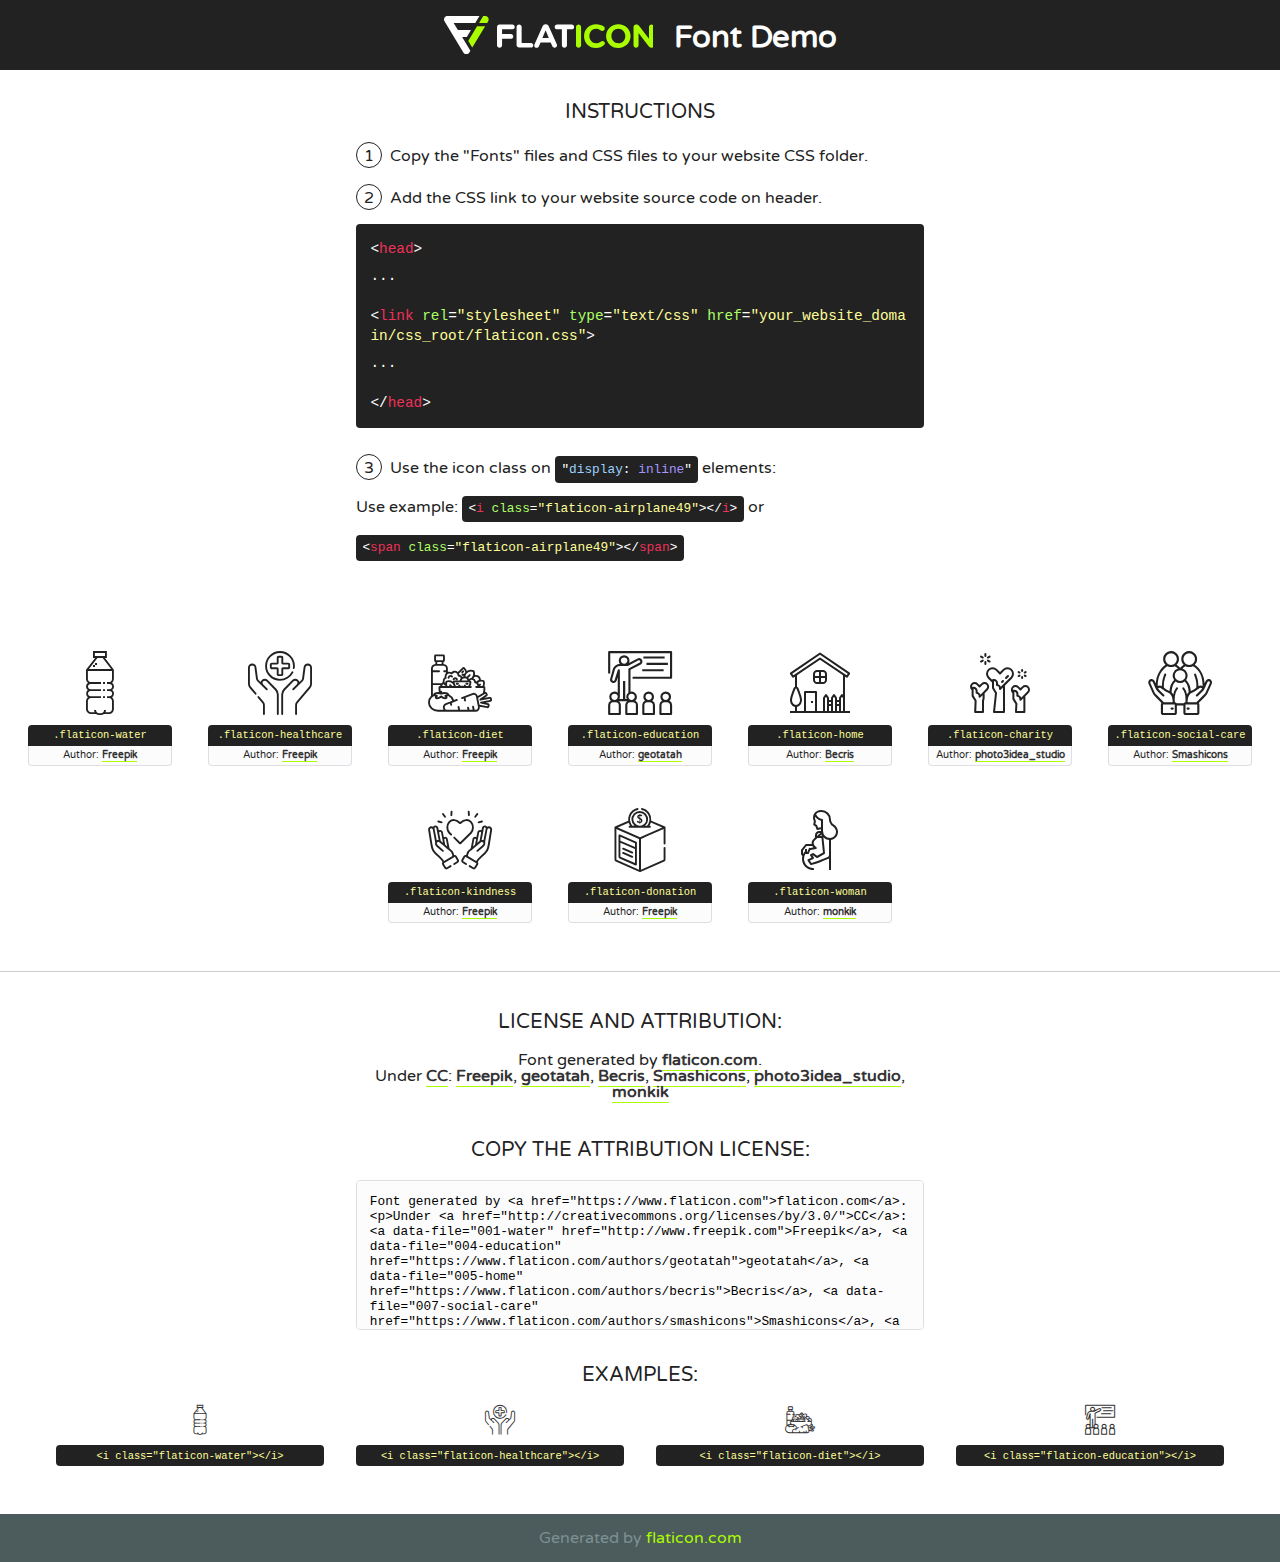
<file: public/lib/flaticon/font/flaticon.html>
<!DOCTYPE html>
<!--
  Flaticon icon font: Flaticon
  Creation date: 30/09/2020 10:47
-->
<html>
<!DOCTYPE html>
<html>

<head>
    <title>Flaticon WebFont</title>
    <link href="http://fonts.googleapis.com/css?family=Varela+Round" rel="stylesheet" type="text/css" />
    <link rel="stylesheet" type="text/css" href="flaticon.css">
    <meta charset="UTF-8">
    <style>
    html, body, div, span, applet, object, iframe,
    h1, h2, h3, h4, h5, h6, p, blockquote, pre,
    a, abbr, acronym, address, big, cite, code,
    del, dfn, em, img, ins, kbd, q, s, samp,
    small, strike, strong, sub, sup, tt, var,
    b, u, i, center,
    dl, dt, dd, ol, ul, li,
    fieldset, form, label, legend,
    table, caption, tbody, tfoot, thead, tr, th, td,
    article, aside, canvas, details, embed, 
    figure, figcaption, footer, header, hgroup, 
    menu, nav, output, ruby, section, summary,
    time, mark, audio, video {
        margin: 0;
        padding: 0;
        border: 0;
        font-size: 100%;
        font: inherit;
        vertical-align: baseline;
    }
    /* HTML5 display-role reset for older browsers */
    article, aside, details, figcaption, figure, 
    footer, header, hgroup, menu, nav, section {
        display: block;
    }
    body {
        line-height: 1;
    }
    ol, ul {
        list-style: none;
    }
    blockquote, q {
        quotes: none;
    }
    blockquote:before, blockquote:after,
    q:before, q:after {
        content: '';
        content: none;
    }
    table {
        border-collapse: collapse;
        border-spacing: 0;
    }
    body {
        font-family: 'Varela Round', Helvetica, Arial, sans-serif;
        font-size: 16px;
        color: #222;
    }
    a {
        color: #333;
        border-bottom: 1px solid #a9fd00;
        font-weight: bold;
        text-decoration: none;
    }
    * {
        -moz-box-sizing: border-box;
        -webkit-box-sizing: border-box;
        box-sizing: border-box;
        margin: 0;
        padding: 0;
    }
    [class^="flaticon-"]:before, [class*=" flaticon-"]:before, [class^="flaticon-"]:after, [class*=" flaticon-"]:after {
        font-family: Flaticon;
        font-size: 30px;
        font-style: normal;
        margin-left: 20px;
        color: #333;
    }
    .wrapper {
        max-width: 600px;
        margin: auto;
        padding: 0 1em;
    }
    .title {
        font-size: 1.25em;
        text-align: center;
        margin-bottom: 1em;
        text-transform: uppercase;
    }
    header {
        text-align: center;
        background-color: #222;
        color: #fff;
        padding: 1em;
    }
    header .logo {
        width: 210px;
        height: 38px;
        display: inline-block;
        vertical-align: middle;
        margin-right: 1em;
        border: none;
    }
    header strong {
        font-size: 1.95em;
        font-weight: bold;
        vertical-align: middle;
        margin-top: 5px;
        display: inline-block;
    }
    .demo {
        margin: 2em auto;
        line-height: 1.25em;
    }
    .demo ul li {
        margin-bottom: 1em;
    }
    .demo ul li .num {
        color: #222;
        border-radius: 20px;
        display: inline-block;
        width: 26px;
        padding: 3px;
        height: 26px;
        text-align: center;
        margin-right: 0.5em;
        border: 1px solid #222;
    }
    .demo ul li code {
        background-color: #222;
        border-radius: 4px;
        padding: 0.25em 0.5em;
        display: inline-block;
        color: #fff;
        font-family: Consolas,Monaco,Lucida Console,Liberation Mono,DejaVu Sans Mono,Bitstream Vera Sans Mono,Courier New, monospace;
        font-weight: lighter;
        margin-top: 1em;
        font-size: 0.8em;
        word-break: break-all;
    }
    .demo ul li code.big {
        padding: 1em;
        font-size: 0.9em;
    }
    .demo ul li code .red {
        color: #EF3159;
    }
    .demo ul li code .green {
        color: #ACFF65;
    }
    .demo ul li code .yellow {
        color: #FFFF99;
    }
    .demo ul li code .blue {
        color: #99D3FF;
    }
    .demo ul li code .purple {
        color: #A295FF;
    }
    .demo ul li code .dots {
        margin-top: 0.5em;
        display: block;
    }
    #glyphs {
        border-bottom: 1px solid #ccc;
        padding: 2em 0;
        text-align: center;
    }
    .glyph {
        display: inline-block;
        width: 9em;
        margin: 1em;
        text-align: center;
        vertical-align: top;
        background: #FFF;
    }
    .glyph .glyph-icon {
        padding: 10px;
        display: block;
        font-family:"Flaticon";
        font-size: 64px;
        line-height: 1;
    }
    .glyph .glyph-icon:before {
        font-size: 64px;
        color: #222;
        margin-left: 0;
    }
    .class-name {
        font-size: 0.65em;
        background-color: #222;
        color: #fff;
        border-radius: 4px 4px 0 0;
        padding: 0.5em;
        color: #FFFF99;
        font-family: Consolas,Monaco,Lucida Console,Liberation Mono,DejaVu Sans Mono,Bitstream Vera Sans Mono,Courier New, monospace;
    }
    .author-name {
        font-size: 0.6em;
        background-color: #fcfcfd;
        border: 1px solid #DEDEE4;
        border-top: 0;
        border-radius: 0 0 4px 4px;
        padding: 0.5em;
    }
    .class-name:last-child {
        font-size: 10px;
        color:#888;
    }
    .class-name:last-child a {
        font-size: 10px;
        color:#555;
    }
    .class-name:last-child a:hover {
        color:#a9fd00;
    }
    .glyph > input {
        display: block;
        width: 100px;
        margin: 5px auto;
        text-align: center;
        font-size: 12px;
        cursor: text;
    }
    .glyph > input.icon-input {
        font-family:"Flaticon";
        font-size: 16px;
        margin-bottom: 10px;
    }
    .attribution .title {
        margin-top: 2em;
    }
    .attribution textarea {
        background-color: #fcfcfd;
        padding: 1em;
        border: none;
        box-shadow: none;
        border: 1px solid #DEDEE4;
        border-radius: 4px;
        resize: none;
        width: 100%;
        height: 150px;
        font-size: 0.8em;
        font-family: Consolas,Monaco,Lucida Console,Liberation Mono,DejaVu Sans Mono,Bitstream Vera Sans Mono,Courier New, monospace;
        -webkit-appearance: none;
    }
    .iconsuse {
        margin: 2em auto;
        text-align: center;
        max-width: 1200px;
    }
    .iconsuse:after {
        content: '';
        display: table;
        clear: both;
    }
    .iconsuse .image {
        float: left;
        width: 25%;
        padding: 0 1em;
    }
    .iconsuse .image p {
        margin-bottom: 1em;
    }
    .iconsuse .image span {
        display: block;
        font-size: 0.65em;
        background-color: #222;
        color: #fff;
        border-radius: 4px;
        padding: 0.5em;
        color: #FFFF99;
        margin-top: 1em;
        font-family: Consolas,Monaco,Lucida Console,Liberation Mono,DejaVu Sans Mono,Bitstream Vera Sans Mono,Courier New, monospace;
    }
    #footer {
        text-align: center;
        background-color: #4C5B5C;
        color: #7c9192;
        padding: 1em;
    }
    #footer a {
        border: none;
        color: #a9fd00;
        font-weight: normal;
    }
    @media (max-width: 960px) {
        .iconsuse .image {
            width: 50%;
        }
    }
    @media (max-width: 560px) {
        .iconsuse .image {
            width: 100%;
        }
    }
    </style>
</head>

<body class="characters-off">

    <header>
        <a href="https://www.flaticon.com" target="_blank" class="logo">
            <svg version="1.1" xmlns="http://www.w3.org/2000/svg" xmlns:xlink="http://www.w3.org/1999/xlink" xmlns:a="http://ns.adobe.com/AdobeSVGViewerExtensions/3.0/" viewBox="0 0 560.875 102.036" enable-background="new 0 0 560.875 102.036" xml:space="preserve">
                <defs>
                </defs>
                <g>
                    <g class="letters">
                        <path fill="#ffffff" d="M141.596,29.675c0-3.777,2.985-6.767,6.764-6.767h34.438c3.426,0,6.15,2.728,6.15,6.15
                        c0,3.43-2.724,6.149-6.15,6.149h-27.674v13.091h23.719c3.429,0,6.151,2.724,6.151,6.15c0,3.43-2.723,6.149-6.151,6.149h-23.719
                        v17.574c0,3.773-2.986,6.761-6.764,6.761c-3.779,0-6.764-2.989-6.764-6.761V29.675z"></path>
                        <path fill="#ffffff" d="M193.844,29.149c0-3.781,2.985-6.767,6.764-6.767c3.776,0,6.763,2.985,6.763,6.767v42.957h25.039
                        c3.426,0,6.149,2.726,6.149,6.153c0,3.425-2.723,6.15-6.149,6.15h-31.802c-3.779,0-6.764-2.986-6.764-6.768V29.149z"></path>
                        <path fill="#ffffff" d="M241.891,75.71l21.438-48.407c1.492-3.341,4.215-5.357,7.906-5.357h0.792
                        c3.686,0,6.323,2.017,7.815,5.357l21.439,48.407c0.436,0.967,0.701,1.845,0.701,2.723c0,3.602-2.809,6.501-6.414,6.501
                        c-3.161,0-5.269-1.845-6.499-4.655l-4.132-9.661h-27.059l-4.301,10.102c-1.144,2.631-3.426,4.214-6.237,4.214
                        c-3.517,0-6.24-2.81-6.24-6.325C241.1,77.64,241.451,76.677,241.891,75.71z M279.932,58.666l-8.521-20.297l-8.526,20.297H279.932
                        z"></path>
                        <path fill="#ffffff" d="M314.864,35.387H301.86c-3.429,0-6.239-2.813-6.239-6.238c0-3.429,2.811-6.24,6.239-6.24h39.533
                        c3.426,0,6.237,2.811,6.237,6.24c0,3.425-2.811,6.238-6.237,6.238h-13.001v42.785c0,3.773-2.99,6.761-6.764,6.761
                        c-3.779,0-6.764-2.989-6.764-6.761V35.387z"></path>
                        <path fill="#A9FD00" d="M352.615,29.149c0-3.781,2.985-6.767,6.767-6.767c3.774,0,6.761,2.985,6.761,6.767v49.024
                        c0,3.773-2.987,6.761-6.761,6.761c-3.781,0-6.767-2.989-6.767-6.761V29.149z"></path>
                        <path fill="#A9FD00" d="M374.132,53.836v-0.179c0-17.481,13.178-31.801,32.065-31.801c9.22,0,15.459,2.458,20.557,6.238
                        c1.402,1.054,2.637,2.985,2.637,5.357c0,3.692-2.985,6.59-6.681,6.59c-1.845,0-3.071-0.702-4.044-1.319
                        c-3.776-2.813-7.729-4.393-12.562-4.393c-10.364,0-17.831,8.611-17.831,19.154v0.173c0,10.542,7.291,19.329,17.831,19.329
                        c5.715,0,9.492-1.756,13.359-4.834c1.049-0.874,2.458-1.491,4.039-1.491c3.429,0,6.325,2.813,6.325,6.236
                        c0,2.106-1.056,3.78-2.282,4.834c-5.539,4.834-12.036,7.733-21.878,7.733C387.572,85.464,374.132,71.493,374.132,53.836z"></path>
                        <path fill="#A9FD00" d="M433.009,53.836v-0.179c0-17.481,13.79-31.801,32.766-31.801c18.981,0,32.592,14.143,32.592,31.628v0.173
                        c0,17.483-13.785,31.807-32.769,31.807C446.625,85.464,433.009,71.32,433.009,53.836z M484.224,53.836v-0.179
                        c0-10.539-7.725-19.326-18.626-19.326c-10.893,0-18.449,8.611-18.449,19.154v0.173c0,10.542,7.73,19.329,18.626,19.329
                        C476.676,72.986,484.224,64.378,484.224,53.836z"></path>
                        <path fill="#A9FD00" d="M506.233,29.321c0-3.774,2.99-6.763,6.767-6.763h1.401c3.252,0,5.183,1.583,7.029,3.953l26.093,34.265
                        V29.059c0-3.692,2.99-6.677,6.681-6.677c3.683,0,6.671,2.985,6.671,6.677v48.934c0,3.78-2.987,6.765-6.764,6.765h-0.436
                        c-3.257,0-5.188-1.581-7.034-3.953l-27.056-35.492v32.944c0,3.687-2.985,6.676-6.678,6.676c-3.683,0-6.673-2.989-6.673-6.676
                        V29.321z"></path>
                    </g>
                    <g class="insignia">
                        <path fill="#ffffff" d="M48.372,56.137h12.517l11.156-18.537H37.186L25.688,18.539h57.825L94.668,0H9.271
                        C5.925,0,2.842,1.801,1.198,4.716c-1.644,2.907-1.593,6.482,0.134,9.343l50.38,83.501c1.678,2.781,4.689,4.476,7.938,4.476
                        c3.246,0,6.257-1.695,7.935-4.476l2.898-4.804L48.372,56.137z"></path>
                        <g class="i">
                            <path fill="#A9FD00" d="M93.575,18.539h0.031v0.004l21.652,0.004l2.705-4.488c1.727-2.861,1.778-6.436,0.133-9.343
                            C116.454,1.801,113.371,0,110.026,0h-5.294L93.575,18.539z"></path>
                            <polygon fill="#A9FD00" points="88.291,27.356 64.725,66.486 75.519,84.404 109.942,27.356"></polygon>
                        </g>
                    </g>
                </g>
            </svg>
        </a>
        <strong>Font Demo</strong>
    </header>


    <section class="demo wrapper">

        <p class="title">Instructions</p>

        <ul>
            <li>
                <span class="num">1</span>Copy the "Fonts" files and CSS files to your website CSS folder.
            </li>
            <li>
                <span class="num">2</span>Add the CSS link to your website source code on header.
                <code class="big">
                    &lt;<span class="red">head</span>&gt;
                    <br/><span class="dots">...</span>
                    <br/>&lt;<span class="red">link</span> <span class="green">rel</span>=<span class="yellow">"stylesheet"</span> <span class="green">type</span>=<span class="yellow">"text/css"</span> <span class="green">href</span>=<span class="yellow">"your_website_domain/css_root/flaticon.css"</span>&gt;
                    <br/><span class="dots">...</span>
                    <br/>&lt;/<span class="red">head</span>&gt;
                </code>
            </li>

            <li>
                <p>
                    <span class="num">3</span>Use the icon class on <code>"<span class="blue">display</span>:<span class="purple"> inline</span>"</code> elements:
                    <br />
                    Use example: <code>&lt;<span class="red">i</span> <span class="green">class</span>=<span class="yellow">&quot;flaticon-airplane49&quot;</span>&gt;&lt;/<span class="red">i</span>&gt;</code> or <code>&lt;<span class="red">span</span> <span class="green">class</span>=<span class="yellow">&quot;flaticon-airplane49&quot;</span>&gt;&lt;/<span class="red">span</span>&gt;</code>
            </li>
        </ul>

    </section>




   <section id="glyphs">          
    
      
        <div class="glyph"><div class="glyph-icon flaticon-water"></div>
            <div class="class-name">.flaticon-water</div>
            <div class="author-name">Author: <a data-file="001-water" href="http://www.freepik.com">Freepik</a> </div> 
        </div>        
        
        <div class="glyph"><div class="glyph-icon flaticon-healthcare"></div>
            <div class="class-name">.flaticon-healthcare</div>
            <div class="author-name">Author: <a data-file="002-healthcare" href="http://www.freepik.com">Freepik</a> </div> 
        </div>        
        
        <div class="glyph"><div class="glyph-icon flaticon-diet"></div>
            <div class="class-name">.flaticon-diet</div>
            <div class="author-name">Author: <a data-file="003-diet" href="http://www.freepik.com">Freepik</a> </div> 
        </div>        
        
        <div class="glyph"><div class="glyph-icon flaticon-education"></div>
            <div class="class-name">.flaticon-education</div>
            <div class="author-name">Author: <a data-file="004-education" href="https://www.flaticon.com/authors/geotatah">geotatah</a> </div> 
        </div>        
        
        <div class="glyph"><div class="glyph-icon flaticon-home"></div>
            <div class="class-name">.flaticon-home</div>
            <div class="author-name">Author: <a data-file="005-home" href="https://www.flaticon.com/authors/becris">Becris</a> </div> 
        </div>        
        
        <div class="glyph"><div class="glyph-icon flaticon-charity"></div>
            <div class="class-name">.flaticon-charity</div>
            <div class="author-name">Author: <a data-file="006-charity" href="https://www.flaticon.com/authors/photo3idea-studio">photo3idea_studio</a> </div> 
        </div>        
        
        <div class="glyph"><div class="glyph-icon flaticon-social-care"></div>
            <div class="class-name">.flaticon-social-care</div>
            <div class="author-name">Author: <a data-file="007-social-care" href="https://www.flaticon.com/authors/smashicons">Smashicons</a> </div> 
        </div>        
        
        <div class="glyph"><div class="glyph-icon flaticon-kindness"></div>
            <div class="class-name">.flaticon-kindness</div>
            <div class="author-name">Author: <a data-file="008-kindness" href="http://www.freepik.com">Freepik</a> </div> 
        </div>        
        
        <div class="glyph"><div class="glyph-icon flaticon-donation"></div>
            <div class="class-name">.flaticon-donation</div>
            <div class="author-name">Author: <a data-file="009-donation" href="http://www.freepik.com">Freepik</a> </div> 
        </div>        
        
        <div class="glyph"><div class="glyph-icon flaticon-woman"></div>
            <div class="class-name">.flaticon-woman</div>
            <div class="author-name">Author: <a data-file="010-woman" href="https://www.flaticon.com/authors/monkik">monkik</a> </div> 
        </div>        
        

    </section>



    <section class="attribution wrapper"   style="text-align:center;">

      <div class="title">License and attribution:</div><div class="attrDiv">Font generated by <a href="https://www.flaticon.com">flaticon.com</a>. <div><p>Under <a href="http://creativecommons.org/licenses/by/3.0/">CC</a>: <a data-file="001-water" href="http://www.freepik.com">Freepik</a>, <a data-file="004-education" href="https://www.flaticon.com/authors/geotatah">geotatah</a>, <a data-file="005-home" href="https://www.flaticon.com/authors/becris">Becris</a>, <a data-file="007-social-care" href="https://www.flaticon.com/authors/smashicons">Smashicons</a>, <a data-file="006-charity" href="https://www.flaticon.com/authors/photo3idea-studio">photo3idea_studio</a>, <a data-file="010-woman" href="https://www.flaticon.com/authors/monkik">monkik</a></p>  </div>
      </div>
      <div class="title">Copy the Attribution License:</div>

    <textarea onclick="this.focus();this.select();">Font generated by &lt;a href=&quot;https://www.flaticon.com&quot;&gt;flaticon.com&lt;/a&gt;. <p>Under <a href="http://creativecommons.org/licenses/by/3.0/">CC</a>: <a data-file="001-water" href="http://www.freepik.com">Freepik</a>, <a data-file="004-education" href="https://www.flaticon.com/authors/geotatah">geotatah</a>, <a data-file="005-home" href="https://www.flaticon.com/authors/becris">Becris</a>, <a data-file="007-social-care" href="https://www.flaticon.com/authors/smashicons">Smashicons</a>, <a data-file="006-charity" href="https://www.flaticon.com/authors/photo3idea-studio">photo3idea_studio</a>, <a data-file="010-woman" href="https://www.flaticon.com/authors/monkik">monkik</a></p>  
     </textarea>

    </section>

    <section class="iconsuse">

          <div class="title">Examples:</div>            
             
            <div class="image">
                <p>
                    <i class="glyph-icon flaticon-water"></i> 
                    <span>&lt;i class=&quot;flaticon-water&quot;&gt;&lt;/i&gt;</span>
                </p>
            </div>
            
            <div class="image">
                <p>
                    <i class="glyph-icon flaticon-healthcare"></i> 
                    <span>&lt;i class=&quot;flaticon-healthcare&quot;&gt;&lt;/i&gt;</span>
                </p>
            </div>
            
            <div class="image">
                <p>
                    <i class="glyph-icon flaticon-diet"></i> 
                    <span>&lt;i class=&quot;flaticon-diet&quot;&gt;&lt;/i&gt;</span>
                </p>
            </div>
            
            <div class="image">
                <p>
                    <i class="glyph-icon flaticon-education"></i> 
                    <span>&lt;i class=&quot;flaticon-education&quot;&gt;&lt;/i&gt;</span>
                </p>
            </div>
                       
        </div>
                            
    </section>

<div id="footer">
    <div>Generated by <a href="https://www.flaticon.com">flaticon.com</a>
    </div>
</div>



</body>
</html>
</file>
<file: public/lib/flaticon/font/flaticon.css>
/*
  	Flaticon icon font: Flaticon
  	Creation date: 30/09/2020 10:47
  	*/

@font-face {
  font-family: "Flaticon";
  src: url("./Flaticon.eot");
  src: url("./Flaticon.eot?#iefix") format("embedded-opentype"),
       url("./Flaticon.woff2") format("woff2"),
       url("./Flaticon.woff") format("woff"),
       url("./Flaticon.ttf") format("truetype"),
       url("./Flaticon.svg#Flaticon") format("svg");
  font-weight: normal;
  font-style: normal;
}

@media screen and (-webkit-min-device-pixel-ratio:0) {
  @font-face {
    font-family: "Flaticon";
    src: url("./Flaticon.svg#Flaticon") format("svg");
  }
}

[class^="flaticon-"]:before, [class*=" flaticon-"]:before,
[class^="flaticon-"]:after, [class*=" flaticon-"]:after {   
  font-family: Flaticon;
        font-size: 20px;
font-style: normal;
margin-left: 20px;
}

.flaticon-water:before { content: "\f100"; }
.flaticon-healthcare:before { content: "\f101"; }
.flaticon-diet:before { content: "\f102"; }
.flaticon-education:before { content: "\f103"; }
.flaticon-home:before { content: "\f104"; }
.flaticon-charity:before { content: "\f105"; }
.flaticon-social-care:before { content: "\f106"; }
.flaticon-kindness:before { content: "\f107"; }
.flaticon-donation:before { content: "\f108"; }
.flaticon-woman:before { content: "\f109"; }
</file>
